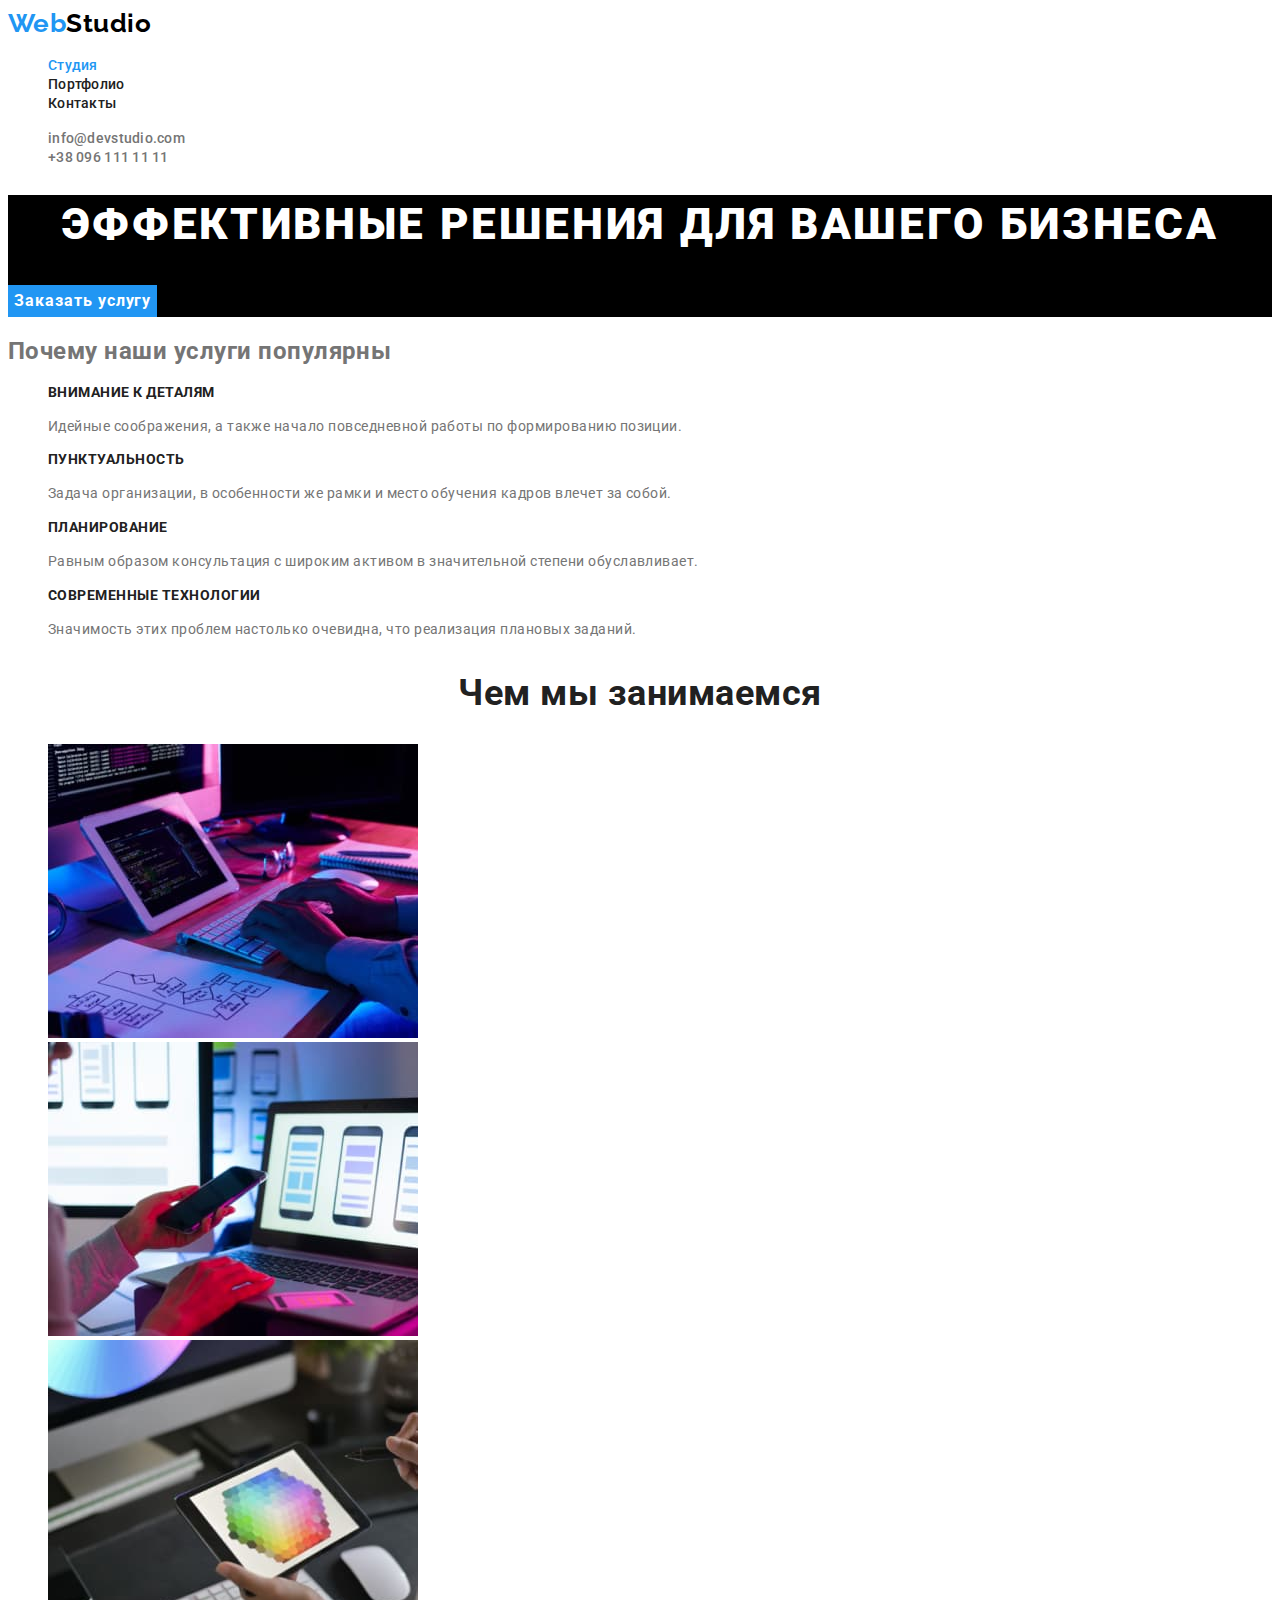
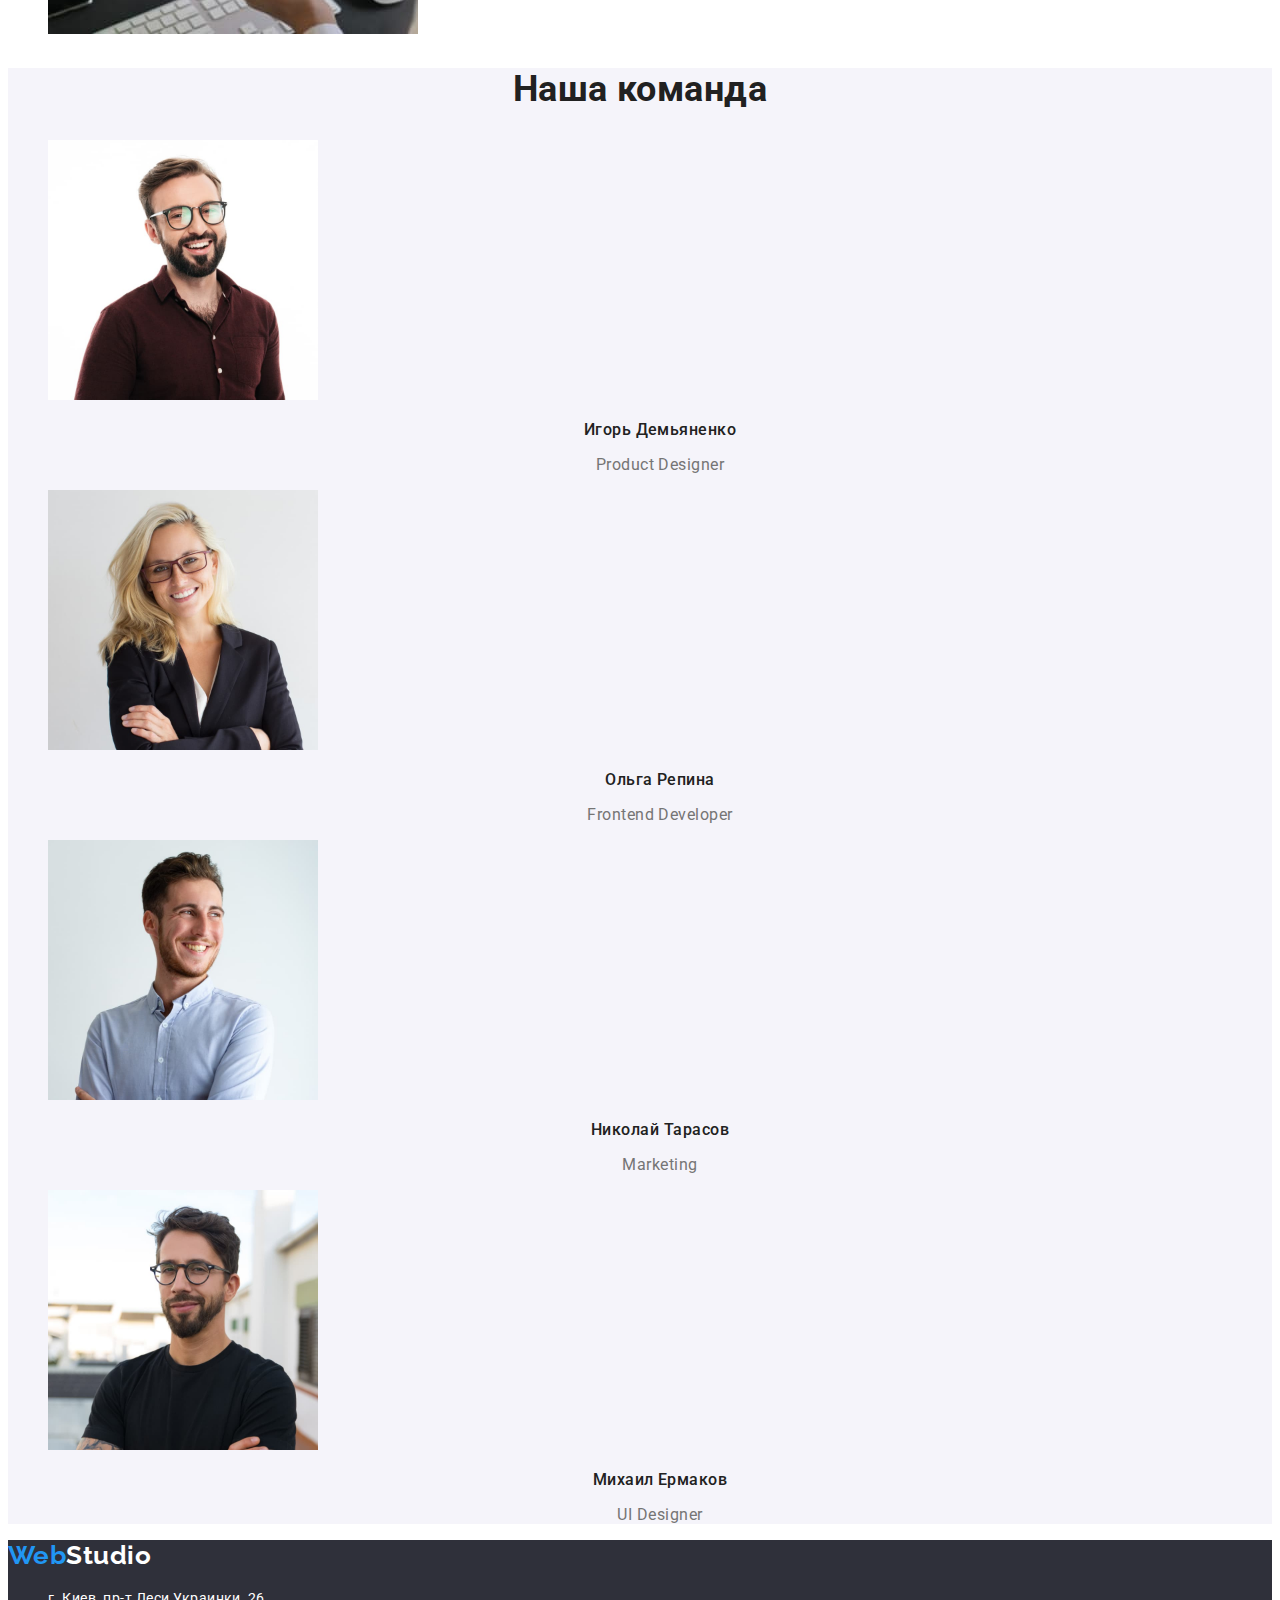
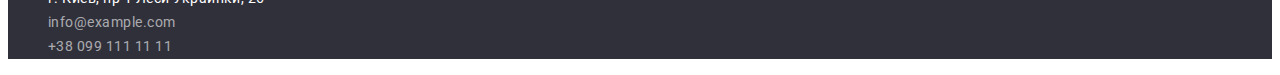
<file: index.html>
<!DOCTYPE html>
<html lang="ru">
  <head>
    <meta charset="UTF-8" />
    <meta http-equiv="X-UA-Compatible" content="IE=edge" />
    <meta name="viewport" content="width=device-width, initial-scale=1.0" />
    <title>WebStudio</title>
    <link rel="preconnect" href="https://fonts.googleapis.com" />
    <link rel="preconnect" href="https://fonts.gstatic.com" crossorigin />
    <link
      href="https://fonts.googleapis.com/css2?family=Raleway:wght@700&family=Roboto:wght@400;500;700;900&display=swap"
      rel="stylesheet"
    />
    <link rel="stylesheet" href="./css/styles.css" />
  </head>

  <body>
    <header class="header">
      <nav class="header-navigation">
        <a class="header-logo link" href="/index.html" lang="en"
          >Web<span class="header-logo-word">Studio</span></a
        >
        <ul class="header-menu list">
          <li class="header-item">
            <a class="header-link link current" href="">Студия</a>
          </li>
          <li class="header-item">
            <a class="header-link link" href="./portfolio.html">Портфолио</a>
          </li>
          <li class="header-item">
            <a class="header-link link" href="">Контакты</a>
          </li>
        </ul>
      </nav>
      <ul class="header-contacts-list list">
        <li class="header-contacts-item">
          <a
            class="header-contacts-link link"
            href="mailto:info@devstudio.com"
            lang="en"
            >info@devstudio.com</a
          >
        </li>
        <li class="header-contacts-item">
          <a class="header-contacts-link link" href="tel:+380961111111"
            >+38 096 111 11 11</a
          >
        </li>
      </ul>
    </header>

    <main class="main">
      <section class="hero">
        <h1 class="hero-text">Эффективные решения для вашего бизнеса</h1>
        <button class="hero-btn" type="button">Заказать услугу</button>
      </section>

      <section class="service">
        <h2 class="service-header">Почему наши услуги популярны</h2>
        <ul class="service-list list">
          <li class="service-item">
            <h3 class="service-title">Внимание к деталям</h3>
            <p class="service-text">
              Идейные соображения, а также начало повседневной работы по
              формированию позиции.
            </p>
          </li>
          <li class="service-item">
            <h3 class="service-title">Пунктуальность</h3>
            <p class="service-text">
              Задача организации, в особенности же рамки и место обучения кадров
              влечет за собой.
            </p>
          </li>
          <li class="service-item">
            <h3 class="service-title">Планирование</h3>
            <p class="service-text">
              Равным образом консультация с широким активом в значительной
              степени обуславливает.
            </p>
          </li>
          <li class="service-item">
            <h3 class="service-title">Современные технологии</h3>
            <p class="service-text">
              Значимость этих проблем настолько очевидна, что реализация
              плановых заданий.
            </p>
          </li>
        </ul>
      </section>

      <section class="work">
        <h2 class="work-header">Чем мы занимаемся</h2>
        <ul class="work-list list">
          <li class="work-item">
            <img
              class="work-link"
              src="./images/photo1.jpg"
              alt="Парень набирает код на клавиатуре"
              width="370"
              height="294"
            />
          </li>
          <li class="work-item">
            <img
              class="work-link"
              src="./images/photo2.jpg"
              alt="Просматривает мобильные версии сайта"
              width="370"
              height="294"
            />
          </li>
          <li class="work-item">
            <img
              class="work-link"
              src="./images/photo3.jpg"
              alt="Подбор цветовой гаммы сайта"
            />
          </li>
        </ul>
      </section>

      <section class="team">
        <h2 class="team-header">Наша команда</h2>
        <ul class="team-list list">
          <li class="team-item">
            <img
              class="team-imagine"
              src="./images/Игорь_Демьяненко.jpg"
              alt="Игорь Демьяненко"
              width="270"
              height="260"
            />
            <h3 class="team-member">Игорь Демьяненко</h3>
            <p class="team-member-specialisation" lang="en">Product Designer</p>
          </li>
          <li class="team-item">
            <img
              class="team-imagine"
              src="./images/Ольга_Репина.jpg"
              alt="Ольга Репина"
              width="270"
              height="260"
            />
            <h3 class="team-member">Ольга Репина</h3>
            <p class="team-member-specialisation" lang="en">
              Frontend Developer
            </p>
          </li>
          <li class="team-item">
            <img
              class="team-imagine"
              src="./images/Николай_Тарасов.jpg"
              alt="Николай Тарасов"
              width="270"
              height="260"
            />
            <h3 class="team-member">Николай Тарасов</h3>
            <p class="team-member-specialisation" lang="en">Marketing</p>
          </li>

          <li class="team-item">
            <img
              class="team-imagine"
              src="./images/Михаил_Ермаков.jpg"
              alt="Николай Тарасов"
              width="270"
              height="260"
            />
            <h3 class="team-member">Михаил Ермаков</h3>
            <p class="team-member-specialisation" lang="en">UI Designer</p>
          </li>
        </ul>
      </section>
    </main>
    <footer class="footer fotter-background">
      <a class="footer-logo link" href="./index.html" lang="en"
        >Web<span class="footer-logo-word">Studio</span></a
      >
      <address class="footer-address">
        <ul class="footer-list list">
          <li class="footer-item">
            <a
              class="footer-link link"
              href="https://www.google.com/maps/place/%D0%B1%D1%83%D0%BB%D1%8C%D0%B2%D0%B0%D1%80+%D0%9B%D0%B5%D1%81%D1%96+%D0%A3%D0%BA%D1%80%D0%B0%D1%97%D0%BD%D0%BA%D0%B8,+26,+%D0%9A%D0%B8%D1%97%D0%B2,+02000/@50.4265807,30.5361971,17z/data=!3m1!4b1!4m5!3m4!1s0x40d4cf0e033ecbe9:0x57a4dffefec77da0!8m2!3d50.4265807!4d30.5383858"
              >г. Киев, пр-т Леси Украинки, 26
            </a>
          </li>
          <li class="footer-item">
            <a
              class="footer-link-contacts link"
              href="mailto:info@example.com"
              lang="en"
              >info@example.com</a
            >
          </li>
          <li class="footer-item">
            <a class="footer-link-contacts link" href="tel:+380991111111"
              >+38 099 111 11 11</a
            >
          </li>
        </ul>
      </address>
    </footer>
  </body>
</html>
</file>
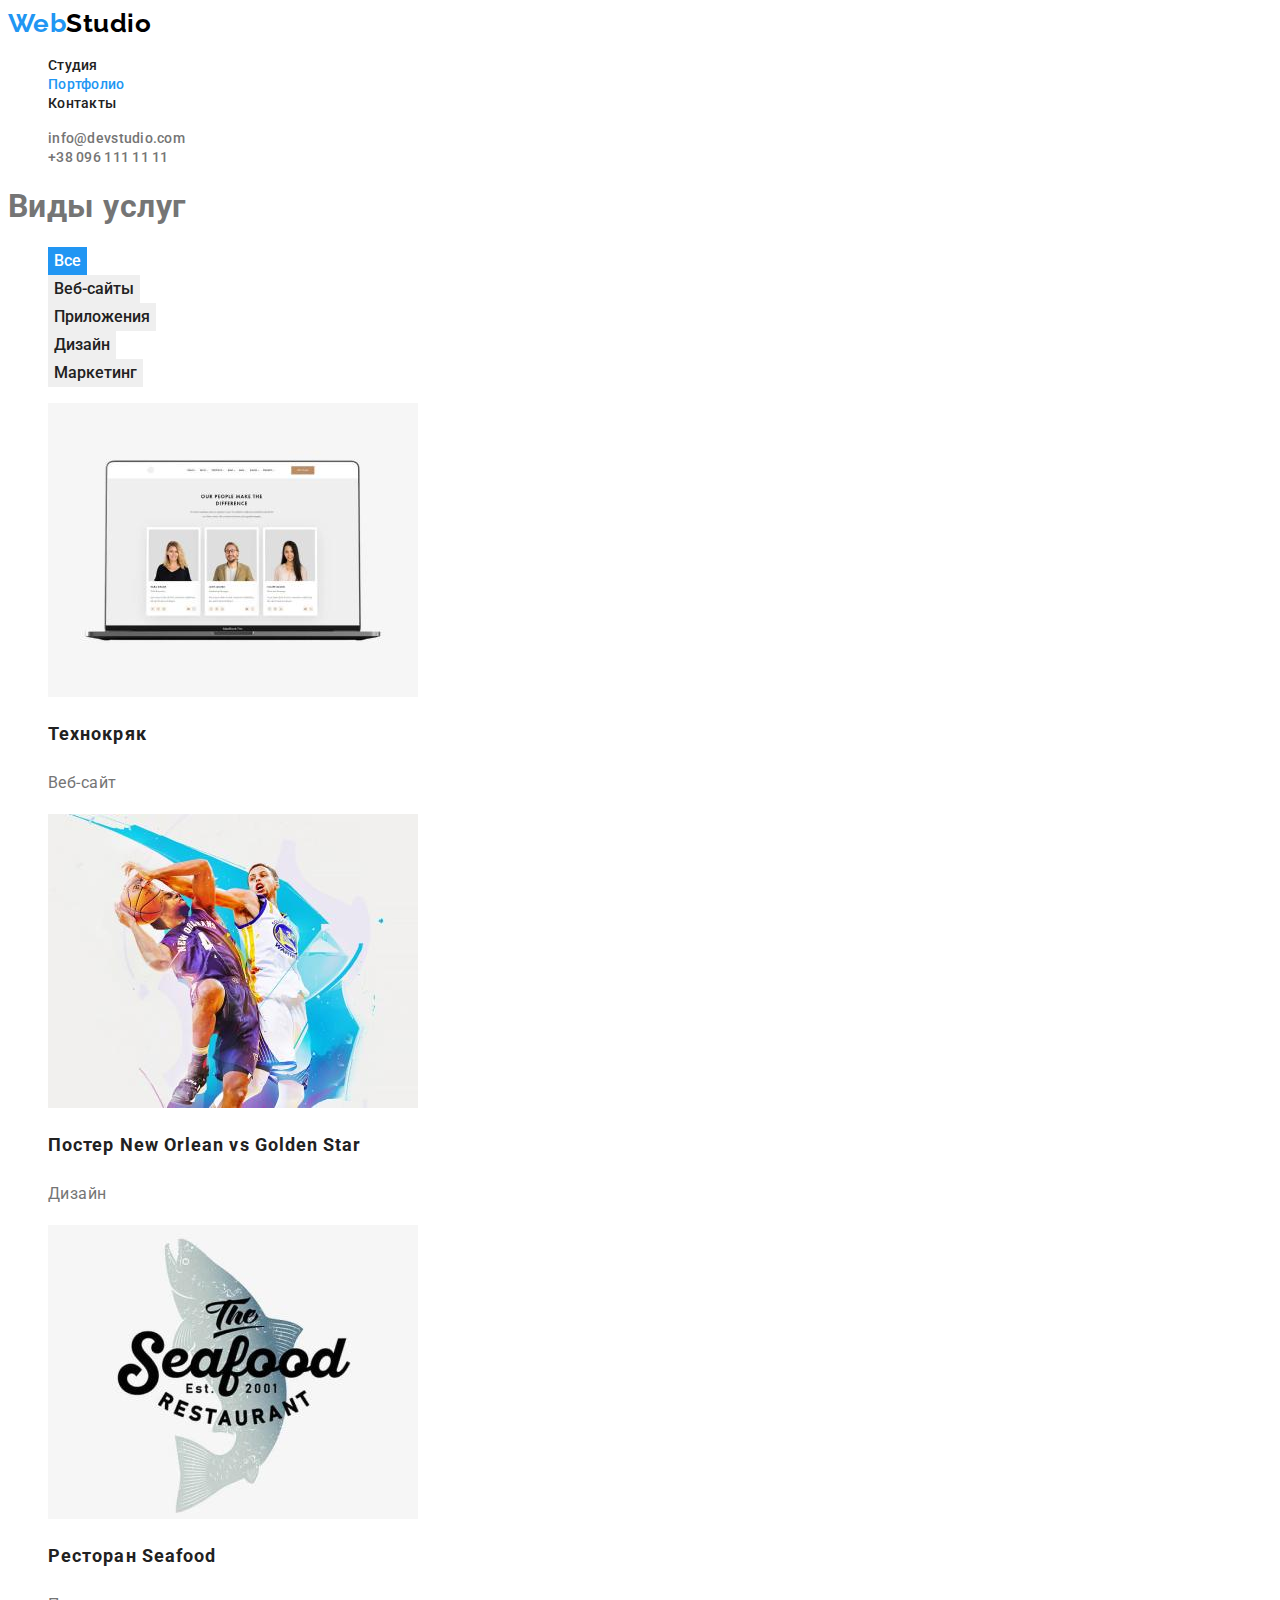
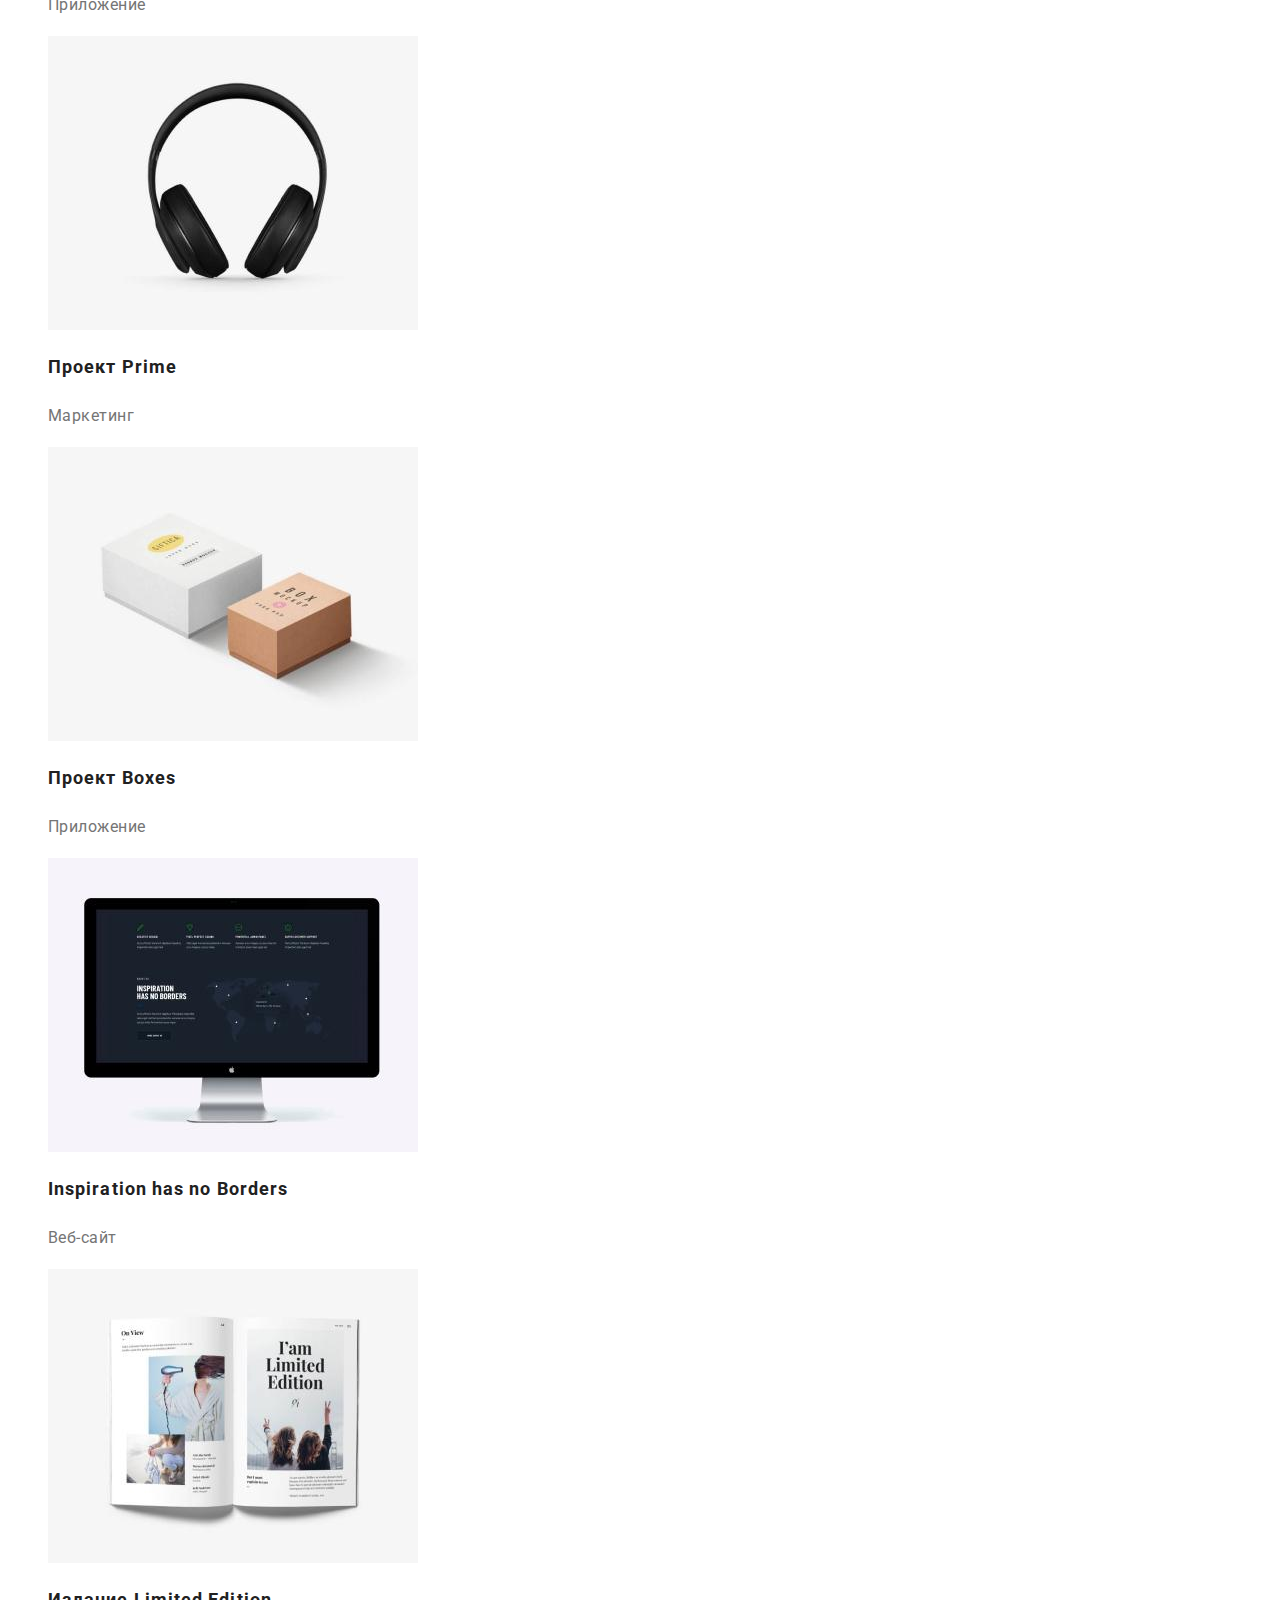
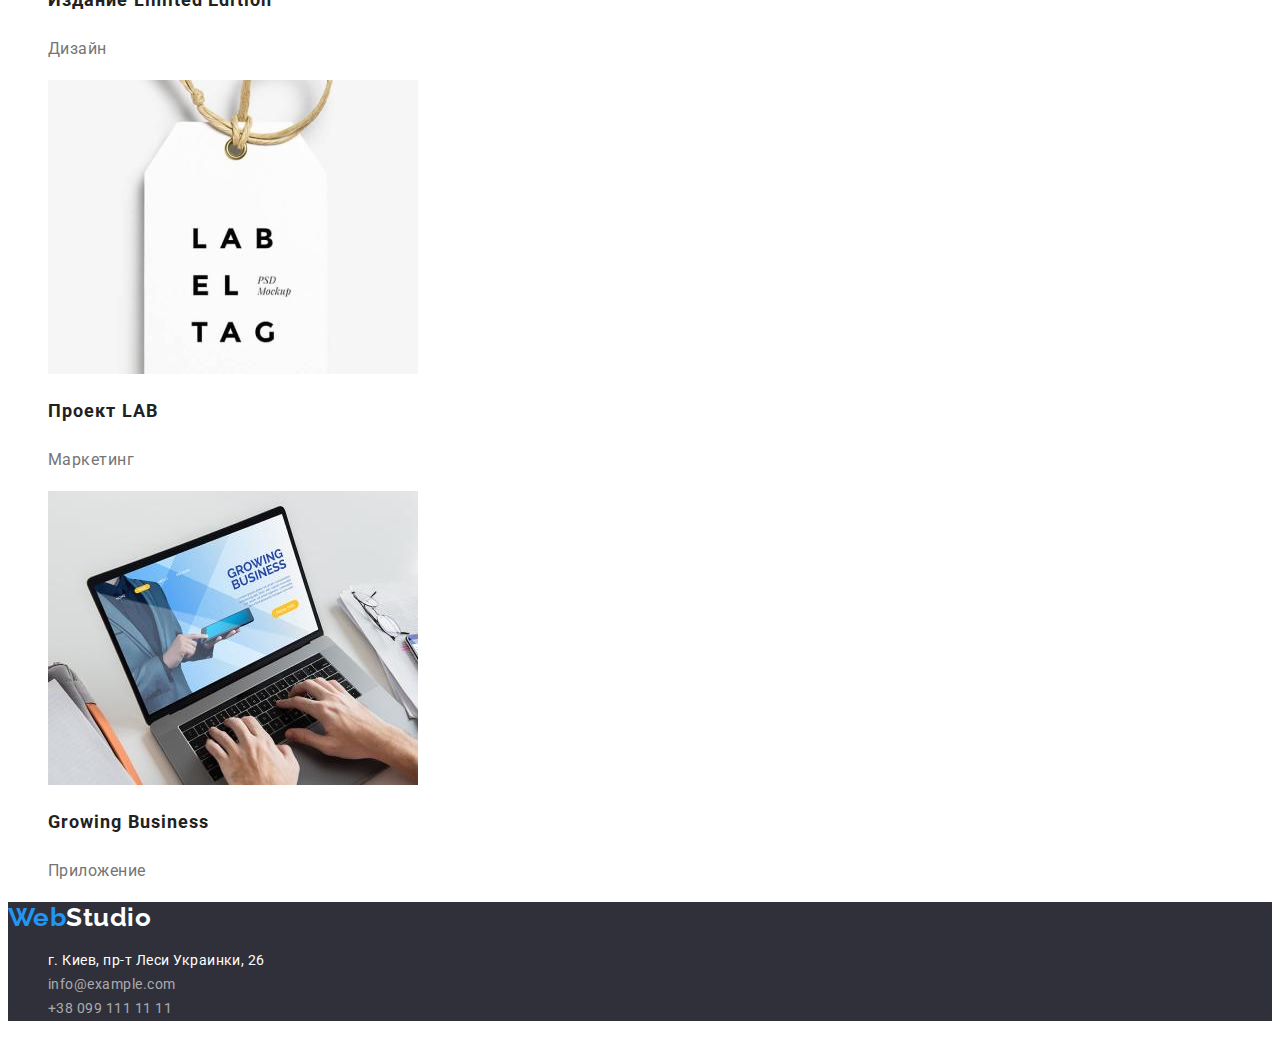
<file: portfolio.html>
<!DOCTYPE html>
<html lang="ru">
  <head>
    <meta charset="UTF-8" />
    <meta http-equiv="X-UA-Compatible" content="IE=edge" />
    <meta name="viewport" content="width=device-width, initial-scale=1.0" />
    <title>Портфолио</title>
    <link rel="preconnect" href="https://fonts.googleapis.com" />
    <link rel="preconnect" href="https://fonts.gstatic.com" crossorigin />
    <link
      href="https://fonts.googleapis.com/css2?family=Raleway:wght@700&family=Roboto:wght@400;500;700;900&display=swap"
      rel="stylesheet"
    />
    <link rel="stylesheet" href="./css/styles.css" />
  </head>

  <body>
    <header class="header">
      <nav class="header-navigation">
        <a class="header-logo link" href="/index.html" lang="en"
          >Web<span class="header-logo-word">Studio</span></a
        >
        <ul class="header-menu list">
          <li class="header-item">
            <a class="header-link link" href="./index.html">Студия</a>
          </li>
          <li class="header-item">
            <a class="header-link link current" href="./portfolio.html">Портфолио</a>
          </li>
          <li class="header-item">
            <a class="header-link link" href="">Контакты</a>
          </li>
        </ul>
      </nav>
      <ul class="header-contacts-list list">
        <li class="header-contacts-item">
          <a
            class="header-contacts-link link"
            href="mailto:info@devstudio.com"
            lang="en"
            >info@devstudio.com</a
          >
        </li>
        <li class="header-contacts-item">
          <a class="header-contacts-link link" href="tel:+380961111111"
            >+38 096 111 11 11</a
          >
        </li>
      </ul>
    </header>

    <main>
      <section class="portfolio">
        <h1>Виды услуг</h1>

        <ul class="portfolio-list list">
          <li class="portfolio-item">
            <button class="portfolio-btn btn-color" type="button">Все</button>
          </li>
          <li class="portfolio-item">
            <button class="portfolio-btn" type="button">Веб-сайты</button>
          </li>
          <li class="portfolio-item">
            <button class="portfolio-btn" type="button">Приложения</button>
          </li>
          <li class="portfolio-item">
            <button class="portfolio-btn" type="button">Дизайн</button>
          </li>
          <li class="portfolio-item">
            <button class="portfolio-btn" type="button">Маркетинг</button>
          </li>
        </ul>

        <ul class="portfolio-list-img list">
          <li class="portfolio-item-img">
            <img
              class="portfolio-imagine"
              src="./images/Веб-сайт.jpg"
              alt="Изображён на экране ноутбука сайт"
              width="370"
              height="294"
            />
            <h2 class="portfolio-title">Технокряк</h2>
            <p class="portfolio-text">Веб-сайт</p>
          </li>
          <li class="portfolio-item-img">
            <img
              class="portfolio-imagine"
              src="./images/Дизайн.jpg"
              alt="Постер New Orlean vs Golden Star"
              width="370"
              height="294"
            />
            <h2 class="portfolio-title">
              Постер <span lang="en">New Orlean vs Golden Star</span>
            </h2>
            <p class="portfolio-text">Дизайн</p>
          </li>
          <li class="portfolio-item-img">
            <img
              class="portfolio-imagine"
              src="images/Приложение.jpg"
              alt="Логотип ресторана"
              width="370"
              height="294"
            />
            <h2 class="portfolio-title">
              Ресторан <span lang="en">Seafood</span>
            </h2>
            <p class="portfolio-text">Приложение</p>
          </li>
          <li class="portfolio-item-img">
            <img
              class="portfolio-imagine"
              src="./images/Маркетинг.jpg"
              alt="Изображены наушники"
              width="370"
              height="294"
            />
            <h2 class="portfolio-title">Проект Prime</h2>
            <p class="portfolio-text">Маркетинг</p>
          </li>
          <li class="portfolio-item-img">
            <img
              class="portfolio-imagine"
              src="./images/Приложение1.jpg"
              alt="Изображены две маленькие коробки"
              width="370"
              height="294"
            />
            <h2 class="portfolio-title">Проект <span lang="en">Boxes</span></h2>
            <p class="portfolio-text">Приложение</p>
          </li>
          <li class="portfolio-item-img">
            <img
              class="portfolio-imagine"
              src="./images/Веб-сайт1.jpg"
              alt="Изображён монитор компютера"
              width="370"
              height="294"
            />
            <h2 class="portfolio-title" lang="en">
              Inspiration has no Borders
            </h2>
            <p class="portfolio-text">Веб-сайт</p>
          </li>
          <li class="portfolio-item-img">
            <img
              class="portfolio-imagine"
              src="./images/Дизайн1.jpg"
              alt="Изображён открытый журнал"
              width="370"
              height="294"
            />
            <h2 class="portfolio-title">
              Издание <span lang="en">Limited Edition</span>
            </h2>
            <p class="portfolio-text">Дизайн</p>
          </li>
          <li class="portfolio-item-img">
            <img
              class="portfolio-imagine"
              src="./images/Маркетинг1.jpg"
              alt="Изображена этикетка "
              width="370"
              height="294"
            />
            <h2 class="portfolio-title">Проект <span lang="en">LAB</span></h2>
            <p class="portfolio-text">Маркетинг</p>
          </li>
          <li class="portfolio-item-img">
            <img
              class="portfolio-imagine"
              src="./images/Приложение2.jpg"
              alt="Открыт сайт Growing business на ноутбуке"
              width="370"
              height="294"
            />
            <h2 class="portfolio-title" lang="en">Growing Business</h2>
            <p class="portfolio-text">Приложение</p>
          </li>
        </ul>
      </section>
    </main>

    <footer class="footer fotter-background">
      <a class="footer-logo link" href="./index.html" lang="en"
        >Web<span class="footer-logo-word">Studio</span></a
      >
      <address class="footer-address">
        <ul class="footer-list list">
          <li class="footer-item">
            <a
              class="footer-link link"
              href="https://www.google.com/maps/place/%D0%B1%D1%83%D0%BB%D1%8C%D0%B2%D0%B0%D1%80+%D0%9B%D0%B5%D1%81%D1%96+%D0%A3%D0%BA%D1%80%D0%B0%D1%97%D0%BD%D0%BA%D0%B8,+26,+%D0%9A%D0%B8%D1%97%D0%B2,+02000/@50.4265807,30.5361971,17z/data=!3m1!4b1!4m5!3m4!1s0x40d4cf0e033ecbe9:0x57a4dffefec77da0!8m2!3d50.4265807!4d30.5383858"
              >г. Киев, пр-т Леси Украинки, 26
            </a>
          </li>
          <li class="footer-item">
            <a
              class="footer-link-contacts link"
              href="mailto:info@example.com"
              lang="en"
              >info@example.com</a
            >
          </li>
          <li class="footer-item">
            <a class="footer-link-contacts link" href="tel:+380991111111"
              >+38 099 111 11 11</a
            >
          </li>
        </ul>
      </address>
    </footer>
  </body>
</html>
</file>
<file: css/styles.css>
:root {
  --primery-title-color: #ffffff;
  --secondary-title-color: #212121;
  --primary-header-text-color: #212121;
  --secondary-header-text-color: #757575;
  --primary-text-color: #757575;
  --secondary-text-color: #212121;
  --third-text-color: #ffffff;
  --fourth-text-color: rgba(255, 255, 255, 0.6);
  --accent-color: #2196f3;
}
body {
  color: #757575;
  font-family: "Roboto", sans-serif;
  letter-spacing: 0.03em;
  background-color: #ffffff;
}

.link {
  text-decoration: none;
}

.list {
  list-style: none;
}

.header-menu .header-link.link.current {
  color: var(--accent-color)

}

/* Классы для Хедера и Героя */

.header-logo {
  font-family: "Raleway", sans-serif;
  font-style: normal;
  font-weight: bold;
  font-size: 26px;
  line-height: 1.19;
  color: var(--accent-color);
}
.header-logo-word {
  font-family: "Raleway", sans-serif;
  font-style: normal;
  font-weight: bold;
  font-size: 26px;
  line-height: 1.19;
  color: #000000;
}
.header-link:hover,
.header-link:focus {
  color: var(--accent-color);
}

.header-link {
  font-weight: 500;
  font-size: 14px;
  line-height: 1.14;
  letter-spacing: 0.02em;
  color: var(--primary-header-text-color);
}

.header-contacts-link:hover,
.header-contacts-link:focus {
  color: var(--accent-color);
}

.header-contacts-link {
  font-weight: 500;
  font-size: 14px;
  line-height: 1.14;
  letter-spacing: 0.02em;
  color: var(--secondary-header-text-color);
}

.hero {
  background-color: black;
}

.hero-text {
  font-weight: 900;
  font-size: 44px;
  line-height: 1.36;
  text-align: center;
  letter-spacing: 0.06em;
  text-transform: uppercase;
  color: var(--primery-title-color);
}

.hero-btn:hover,
.hero-btn:focus {
  background-color: #188CE8;
}

.hero-btn {
  font-family:inherit;
  font-weight: bold;
  font-size: 16px;
  line-height: 1.88;
  display: flex;
  align-items: center;
  text-align: center;
  letter-spacing: 0.06em;
  color: var(--third-text-color);
  background: #2196f3;
  border: none;
}

/* Классы для секции Наши услуги  */

.service-title {
  font-weight: bold;
  font-size: 14px;
  line-height: 1.14;
  text-transform: uppercase;
  color: var(--secondary-title-color);
}
.service-text {
  font-weight: normal;
  font-size: 14px;
  line-height: 1.71;
  color: var(--primary-text-color);
}

/* Классы для секции Чем мы занимаемся */

.work-header {
  font-weight: bold;
  font-size: 36px;
  line-height: 1.17;
  text-align: center;
  color: var(--secondary-title-color);
}

/* Кдассы для секции Наша команда */

.team{
  background-color: #F5F4FA;
}

.team-header {
  font-weight: bold;
  font-size: 36px;
  line-height: 1.17;
  text-align: center;
  color: var(--secondary-title-color);
}

.team-member {
  font-weight: 500;
  font-size: 16px;
  line-height: 1.19;
  text-align: center;
  color: var(--secondary-title-color);
}

.team-member-specialisation {
  font-size: 16px;
  line-height: 1.19;
  text-align: center;
  color: var(--primary-text-color);
}

/* Классы для футера */

.fotter-background {
  background-color: #2f303a;
}

.footer-logo {
  font-family: "Raleway", sans-serif;
  font-style: normal;
  font-weight: bold;
  font-size: 26px;
  line-height: 1.19;
  color: var(--accent-color);
}
.footer-logo-word {
  font-family: "Raleway", sans-serif;
  font-style: normal;
  font-weight: bold;
  font-size: 26px;
  line-height: 1.19;
  color: #ffffff;
}

.footer-address {
  font-style: normal;
}

.footer-link:hover,
.footer-link:focus {
  color: var(--accent-color);
}
.footer-link {
  font-size: 14px;
  line-height: 1.71;
  color: var(--third-text-color);
}

.footer-link-contacts:hover,
.footer-link-contacts:focus {
  color: var(--accent-color);
}
.footer-link-contacts {
  font-size: 14px;
  line-height: 1.71;
  color: rgba(255, 255, 255, 0.6);
}

/* Вторая страничка - ПОРТФОЛИО */

.portfolio-btn:hover,
.portfolio-btn:focus{
  color:var(--third-text-color);
  background-color: var(--accent-color);
}
.portfolio-btn {
  font-family: inherit;
  font-weight: 500;
  font-size: 16px;
  line-height: 1.63;
  text-align: center;
  color: var(--secondary-text-color);
  background-color: F5F4FA;
  border: none;
}

/* применяем временно */
.btn-color {
  color: var(--third-text-color);
  background-color: var(--accent-color);
}

.portfolio-title {
  font-weight: bold;
  font-size: 18px;
  line-height: 2;
  letter-spacing: 0.06em;
  color: var(--secondary-title-color);
}

.portfolio-text {
  font-size: 16px;
  line-height: 1.88;
  color: var(--primary-text-color);
}
</file>
